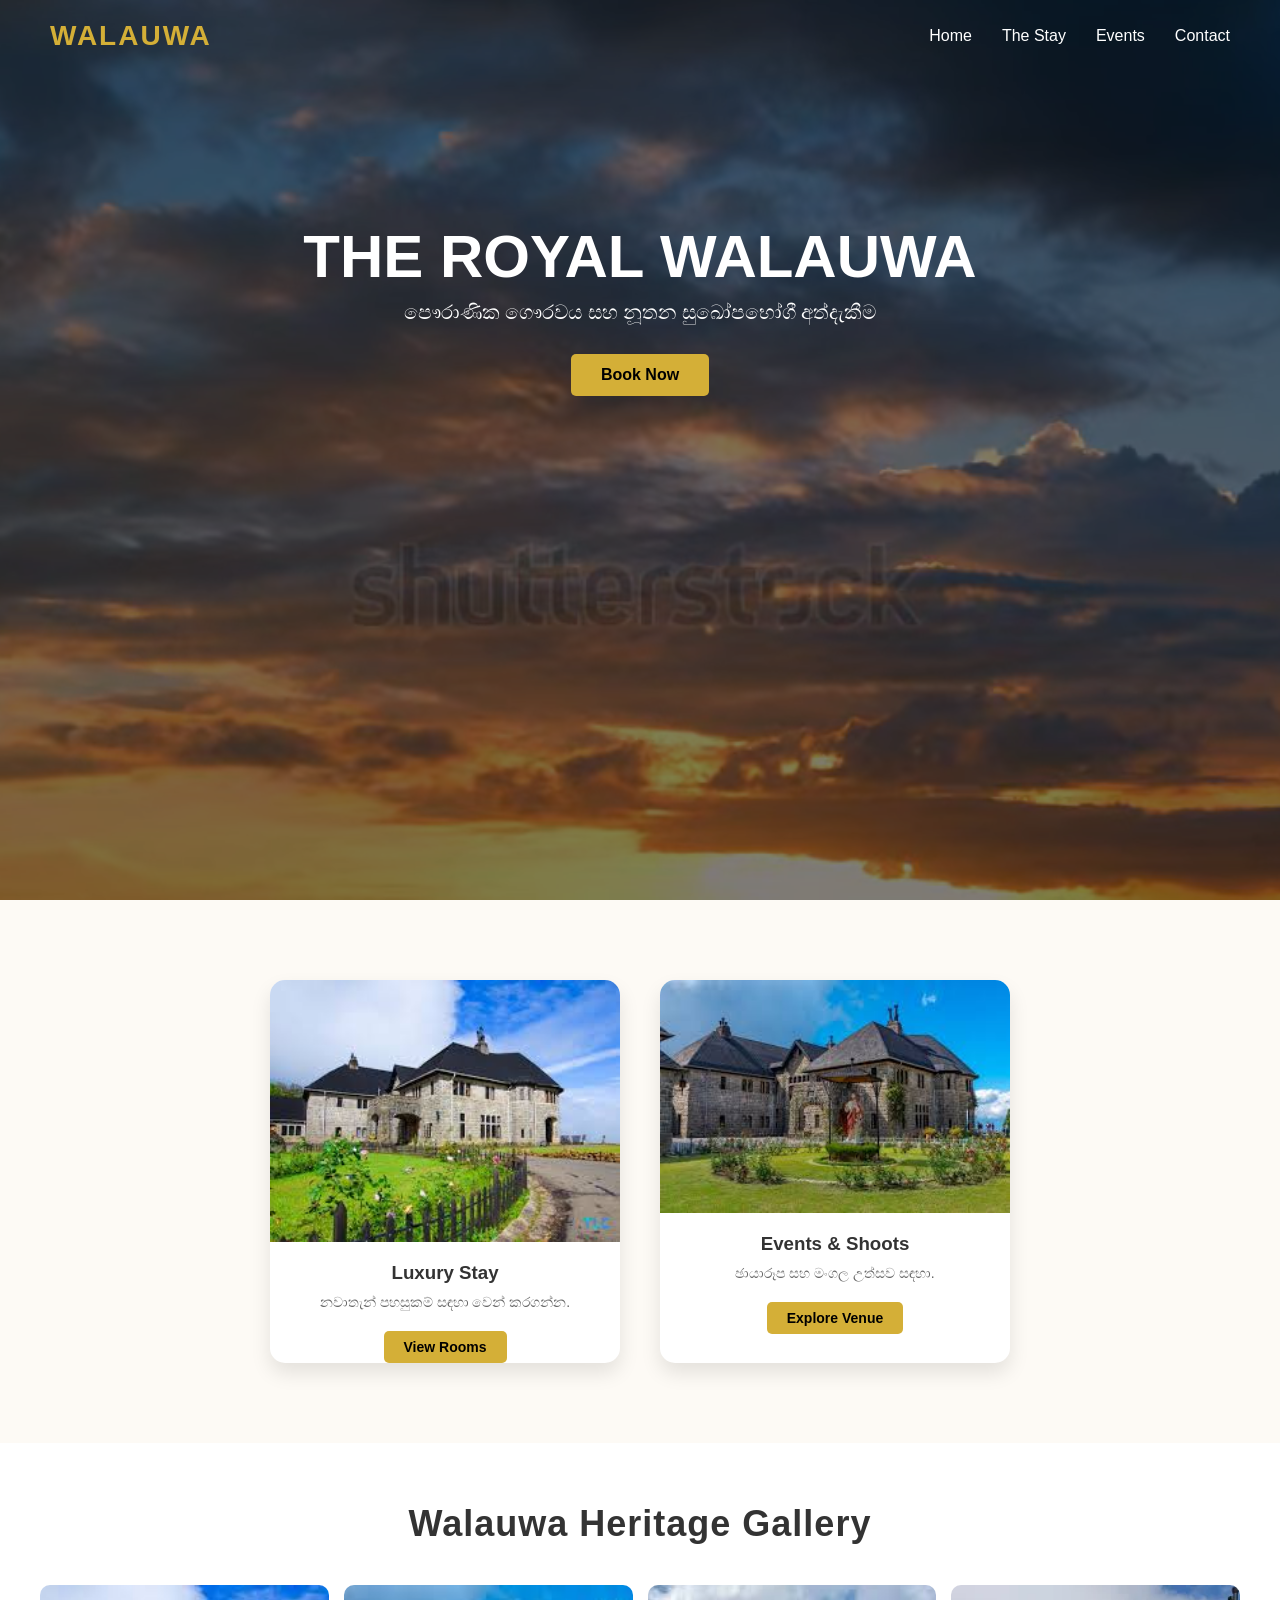
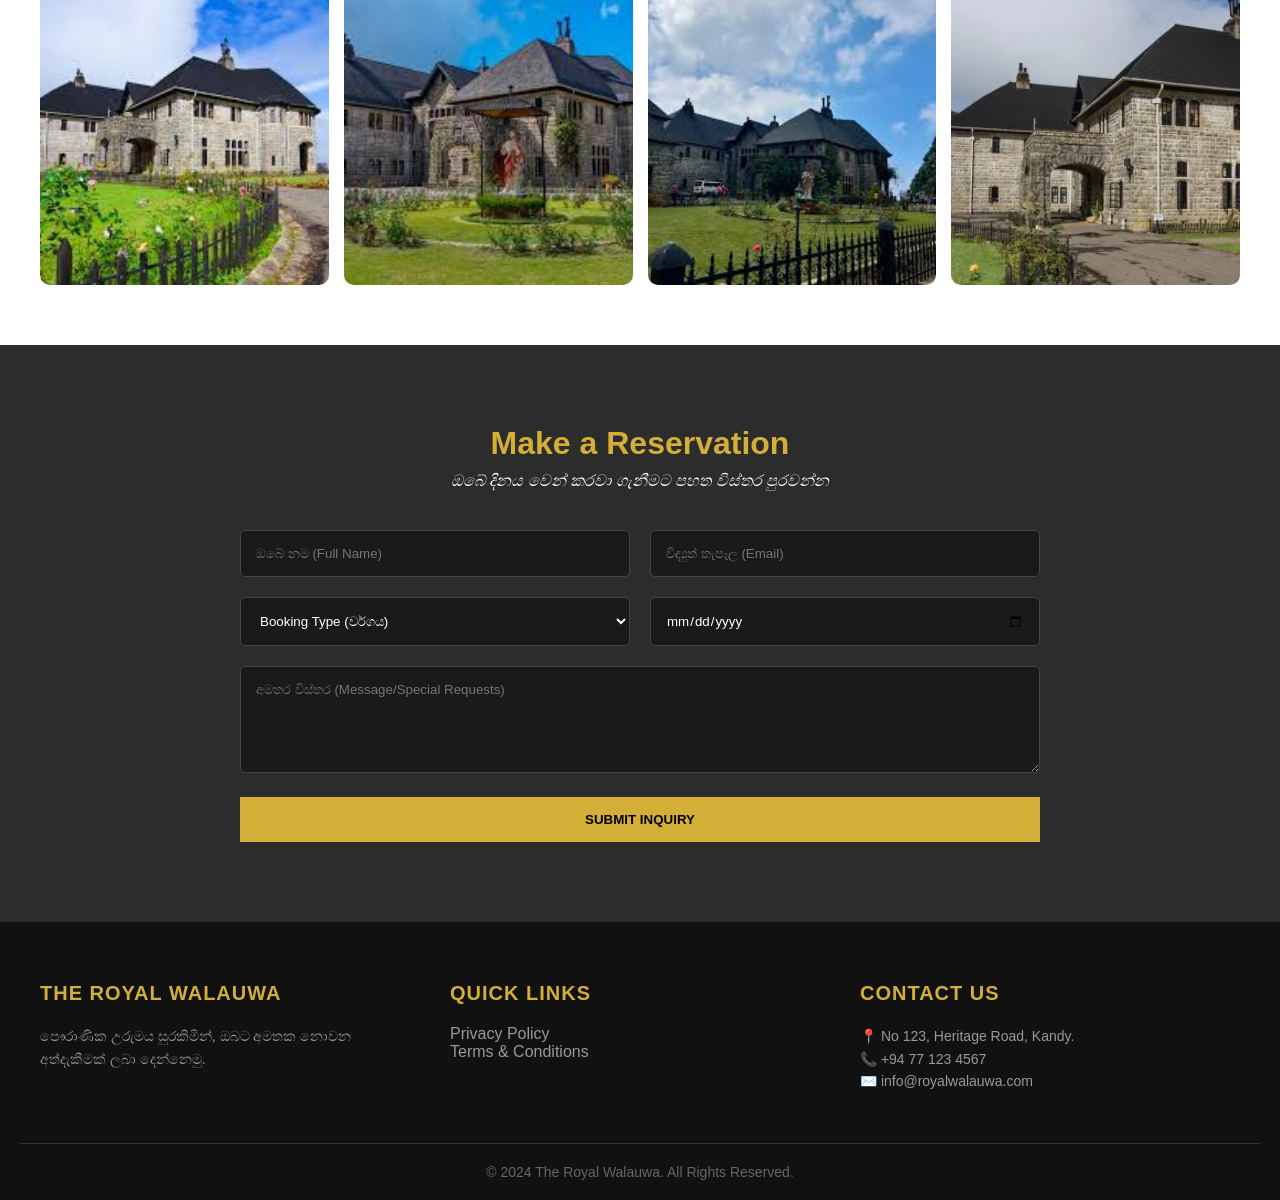
<file: index.html>
<!DOCTYPE html>
<html lang="si">
<head>
    <meta charset="UTF-8">
    <meta name="viewport" content="width=device-width, initial-scale=1.0">
    <title>The Royal Walauwa | Heritage & Luxury</title>
    <link rel="stylesheet" href="css/style.css"> 
</head>
<body>

    <script src="js/script.js"></script>

    <header class="hero">
        <video autoplay muted loop id="bg-video">
            <source src="videos/walauwa_intro.mp4" type="video/mp4">
        </video>
        <div class="overlay">
            <nav>
                <div class="logo">WALAUWA</div>
                <ul>
                    <li><a href="index.html">Home</a></li>
                    <li><a href="rooms.html">The Stay</a></li>
                    <li><a href="events.html">Events</a></li>
                    <li><a href="#contact">Contact</a></li>
                </ul>
            </nav>
            <div class="hero-text">
                <h1>The Royal Walauwa</h1>
                <p>පෞරාණික ගෞරවය සහ නූතන සුඛෝපභෝගී අත්දැකීම</p>
                <button class="btn">Book Now</button>
            </div>
        </div>
    </header>

    <section class="services">
        <div class="card">
            <div class="card-img">
                <img src="images/g1.jpg" alt="Luxury Stay" style="width:100%; height:100%; object-fit:cover;">
            </div>
            <div class="card-body">
                <h3>Luxury Stay</h3>
                <p>නවාතැන් පහසුකම් සඳහා වෙන් කරගන්න.</p>
                <button class="btn" style="padding: 8px 20px; font-size: 14px;">View Rooms</button>
            </div>
        </div>
        
        <div class="card">
            <div class="card-img">
                <img src="images/g2.jpg" alt="Events & Shoots" style="width:100%; height:100%; object-fit:cover;">
            </div>
            <div class="card-body">
                <h3>Events & Shoots</h3>
                <p>ඡායාරූප සහ මංගල උත්සව සඳහා.</p>
                <button class="btn" style="padding: 8px 20px; font-size: 14px;">Explore Venue</button>
            </div>
        </div>
    </section>

    <section class="gallery-section">
        <h2>Walauwa Heritage Gallery</h2>
        <div class="gallery-container">
            <div class="gallery-item">
                <img src="images/g1.jpg" alt="Heritage 1">
                <div class="gallery-overlay">Traditional Architecture</div>
            </div>
            <div class="gallery-item">
                <img src="images/g2.jpg" alt="Heritage 2">
                <div class="gallery-overlay">Ancient Wood Carvings</div>
            </div>
            <div class="gallery-item">
                <img src="images/g3.jpg" alt="Heritage 3">
                <div class="gallery-overlay">Royal Garden</div>
            </div>
            <div class="gallery-item">
                <img src="images/g4.jpg" alt="Heritage 4">
                <div class="gallery-overlay">Luxury Suites</div>
            </div>
        </div>
    </section>

    <section class="booking-section" id="contact">
        <div class="booking-container">
            <h2>Make a Reservation</h2>
            <p>ඔබේ දිනය වෙන් කරවා ගැනීමට පහත විස්තර පුරවන්න</p>
        
            <form id="booking-form">
                <div class="input-group">
                    <input type="text" placeholder="ඔබේ නම (Full Name)" required>
                    <input type="email" placeholder="විද්‍යුත් තැපෑල (Email)" required>
                </div>
            
                <div class="input-group">
                    <select required>
                        <option value="" disabled selected>Booking Type (වර්ගය)</option>
                        <option value="stay">Luxury Stay (නවාතැන්)</option>
                        <option value="wedding">Wedding Shoot (මංගල ඡායාරූප)</option>
                        <option value="event">Commercial Event (වෙනත්)</option>
                    </select>
                    <input type="date" required>
                </div>
            
                <textarea rows="5" placeholder="අමතර විස්තර (Message/Special Requests)"></textarea>
            
                <button type="submit" class="btn-submit">Submit Inquiry</button>
            </form>
        </div>
    </section>

    <footer>
        <div class="footer-content">
            <div class="footer-box">
                <h3 style="color: #d4af37;">The Royal Walauwa</h3>
                <p>පෞරාණික උරුමය සුරකිමින්, ඔබට අමතක නොවන අත්දැකීමක් ලබා දෙන්නෙමු.</p>
            </div>
            <div class="footer-box">
                <h3 style="color: #d4af37;">Quick Links</h3>
                <ul style="list-style: none; padding: 0;">
                    <li><a href="#" style="color: #999; text-decoration: none;">Privacy Policy</a></li>
                    <li><a href="#" style="color: #999; text-decoration: none;">Terms & Conditions</a></li>
                </ul>
            </div>
            <div class="footer-box">
                <h3 style="color: #d4af37;">Contact Us</h3>
                <p>📍 No 123, Heritage Road, Kandy.</p>
                <p>📞 +94 77 123 4567</p>
                <p>✉️ info@royalwalauwa.com</p>
            </div>
        </div>
        <div class="footer-bottom" style="text-align: center; border-top: 1px solid #333; padding-top: 20px; margin-top: 30px; font-size: 14px; color: #666;">
            &copy; 2024 The Royal Walauwa. All Rights Reserved.
        </div>
    </footer>

</body>
</html>
</file>
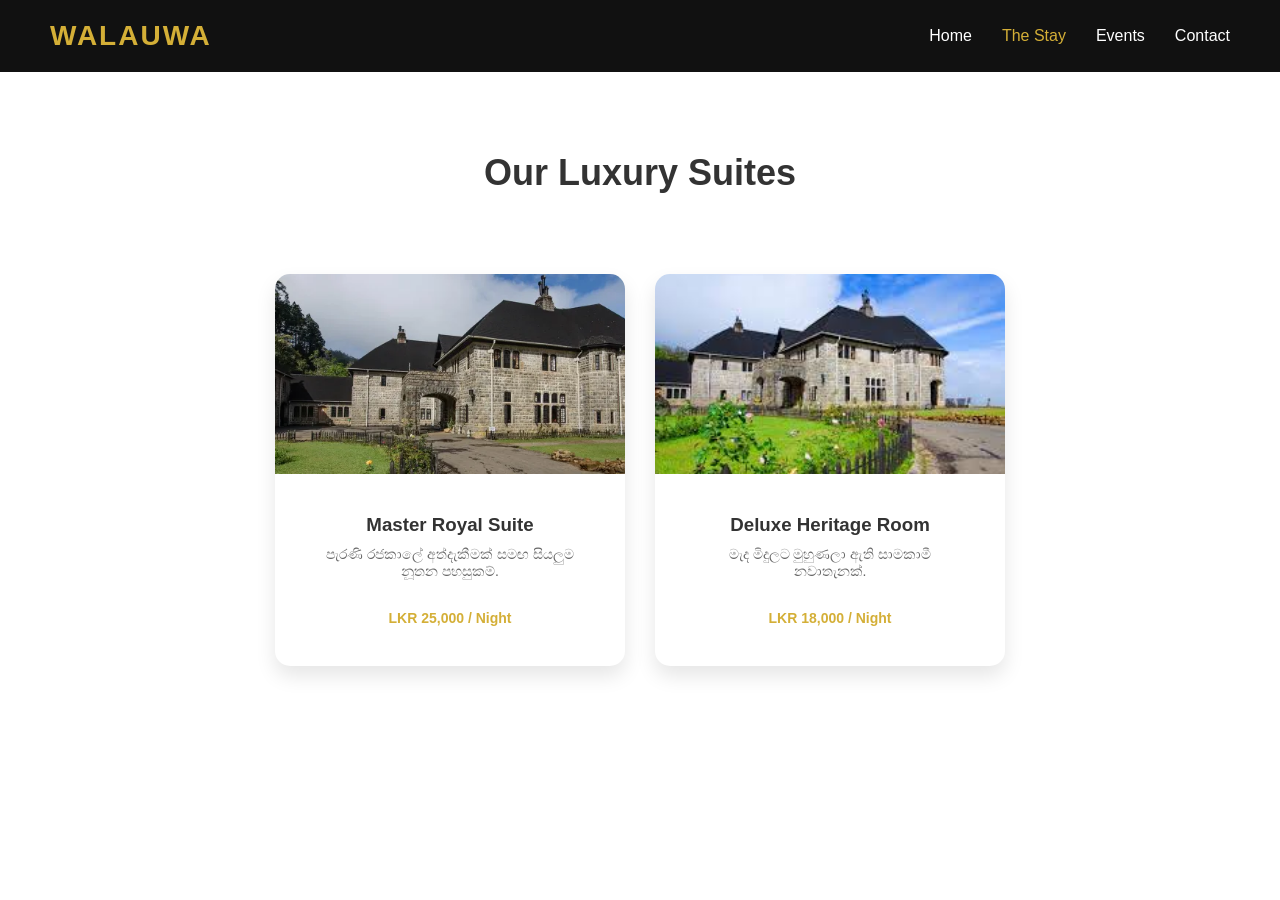
<file: rooms.html>
<!DOCTYPE html>
<html lang="si">
<head>
    <meta charset="UTF-8">
    <meta name="viewport" content="width=device-width, initial-scale=1.0">
    <title>Accommodation | The Royal Walauwa</title>
    <link rel="stylesheet" href="css/style.css">
</head>
<body>
    <nav style="background: #111; display: flex; justify-content: space-between; padding: 20px 50px; align-items: center;">
        <div class="logo">WALAUWA</div>
        <ul style="display: flex; list-style: none;">
            <li style="margin-left: 30px;"><a href="index.html" style="color: white; text-decoration: none;">Home</a></li>
            <li style="margin-left: 30px;"><a href="rooms.html" style="color: #d4af37; text-decoration: none;">The Stay</a></li>
            <li style="margin-left: 30px;"><a href="events.html" style="color: white; text-decoration: none;">Events</a></li>
            <li style="margin-left: 30px;"><a href="index.html#contact" style="color: white; text-decoration: none;">Contact</a></li>
        </ul>
    </nav>

    <section class="services" style="flex-direction: column; align-items: center; background: #fff;">
        <h2 style="font-size: 36px; margin-bottom: 40px; color: #333;">Our Luxury Suites</h2>
        
        <div style="display: flex; flex-wrap: wrap; gap: 30px; justify-content: center;">
            <div class="card">
                <div class="card-img"><img src="images/g4.jpg" alt="Master Suite" style="width:100%; height:200px; object-fit:cover;"></div>
                <div class="card-body" style="padding: 20px;">
                    <h3>Master Royal Suite</h3>
                    <p>පැරණි රජකාලේ අත්දැකීමක් සමඟ සියලුම නූතන පහසුකම්.</p>
                    <p style="color: #d4af37; font-weight: bold; margin-top: 10px;">LKR 25,000 / Night</p>
                </div>
            </div>

            <div class="card">
                <div class="card-img"><img src="images/g1.jpg" alt="Deluxe Room" style="width:100%; height:200px; object-fit:cover;"></div>
                <div class="card-body" style="padding: 20px;">
                    <h3>Deluxe Heritage Room</h3>
                    <p>මැද මිදුලට මුහුණලා ඇති සාමකාමී නවාතැනක්.</p>
                    <p style="color: #d4af37; font-weight: bold; margin-top: 10px;">LKR 18,000 / Night</p>
                </div>
            </div>
        </div>
    </section>

    </body>
</html>
</file>
<file: css/style.css>
/* මුලින්ම මුළු පිටුවම පිළිවෙළක් කරමු */
* {
    margin: 0;
    padding: 0;
    box-sizing: border-box;
    font-family: 'Segoe UI', Tahoma, Geneva, Verdana, sans-serif;
}

/* Hero Section (වීඩියෝ එක තියෙන කොටස) */
.hero {
    position: relative;
    height: 100vh;
    width: 100%;
    display: flex;
    align-items: center;
    justify-content: center;
    overflow: hidden;
}

#bg-video {
    position: absolute;
    top: 0;
    left: 0;
    width: 100%;
    height: 100%;
    object-fit: cover;
    z-index: -1;
}

/* වීඩියෝ එක උඩ අකුරු පැහැදිලිව පේන්න කළු පාට ලේයර් එකක් */
.overlay {
    background: rgba(0, 0, 0, 0.5);
    width: 100%;
    height: 100%;
    position: absolute;
    top: 0;
    left: 0;
    display: flex;
    flex-direction: column;
}

/* Navigation Bar */
nav {
    display: flex;
    justify-content: space-between;
    padding: 20px 50px;
    align-items: center;
}

.logo {
    color: #d4af37; /* Gold Color */
    font-size: 28px;
    font-weight: bold;
    letter-spacing: 2px;
}

nav ul {
    display: flex;
    list-style: none;
}

nav ul li {
    margin-left: 30px;
}

nav ul li a {
    color: white;
    text-decoration: none;
    font-weight: 500;
    transition: 0.3s;
}

nav ul li a:hover {
    color: #d4af37;
}

/* Hero Text */
.hero-text {
    text-align: center;
    color: white;
    margin-top: 150px;
}

.hero-text h1 {
    font-size: 60px;
    margin-bottom: 10px;
    text-transform: uppercase;
}

.hero-text p {
    font-size: 20px;
    margin-bottom: 30px;
}

.btn {
    padding: 12px 30px;
    background: #d4af37;
    border: none;
    color: black;
    font-size: 16px;
    font-weight: bold;
    cursor: pointer;
    border-radius: 5px;
    transition: 0.3s;
}

.btn:hover {
    background: white;
}

/* Services Section & Cards */
.services {
    display: flex;
    justify-content: center;
    padding: 80px 20px;
    background: #fdfaf5; /* Off-white heritage background */
    gap: 40px;
}

.card {
    background: white;
    width: 350px;
    border-radius: 15px;
    overflow: hidden;
    box-shadow: 0 10px 20px rgba(0,0,0,0.1);
    text-align: center;
    transition: 0.3s;
}

.card:hover {
    transform: translateY(-10px);
}

.card-img video {
    width: 100%;
    height: 200px;
    object-fit: cover;
}

.card h3 {
    margin: 20px 0 10px;
    color: #333;
}

.card p {
    padding: 0 20px 20px;
    color: #666;
    font-size: 14px;
}



.gallery-section {
    padding: 60px 20px;
    text-align: center;
    background: #fff;
}

.gallery-section h2 {
    font-size: 36px;
    margin-bottom: 40px;
    color: #333;
    letter-spacing: 1px;
}

.gallery-container {
    display: grid;
    grid-template-columns: repeat(auto-fit, minmax(250px, 1fr));
    gap: 15px;
    max-width: 1200px;
    margin: 0 auto;
}

.gallery-item {
    position: relative;
    overflow: hidden;
    height: 300px;
    border-radius: 10px;
    cursor: pointer;
}

.gallery-item img {
    width: 100%;
    height: 100%;
    object-fit: cover;
    transition: 0.5s;
}

.gallery-overlay {
    position: absolute;
    bottom: -100%;
    left: 0;
    width: 100%;
    background: rgba(212, 175, 55, 0.8); /* Gold background */
    color: black;
    padding: 15px;
    transition: 0.5s;
    font-weight: bold;
}

.gallery-item:hover img {
    transform: scale(1.1);
}

.gallery-item:hover .gallery-overlay {
    bottom: 0;
}


.booking-section {
    padding: 80px 20px;
    background: #2c2c2c; /* Dark elegant background */
    color: white;
    text-align: center;
}

.booking-container {
    max-width: 800px;
    margin: 0 auto;
}

.booking-container h2 {
    color: #d4af37;
    font-size: 32px;
    margin-bottom: 10px;
}

.booking-container p {
    margin-bottom: 40px;
    font-style: italic;
}

.input-group {
    display: flex;
    gap: 20px;
    margin-bottom: 20px;
}

input, select, textarea {
    width: 100%;
    padding: 15px;
    border: 1px solid #444;
    background: #1a1a1a;
    color: white;
    border-radius: 5px;
    outline: none;
}

input:focus, select:focus, textarea:focus {
    border-color: #d4af37;
}

.btn-submit {
    background: #d4af37;
    color: black;
    padding: 15px 40px;
    border: none;
    font-weight: bold;
    text-transform: uppercase;
    cursor: pointer;
    transition: 0.3s;
    margin-top: 20px;
    width: 100%;
}

.btn-submit:hover {
    background: white;
}


/* --- Footer Section Styles --- */
footer {
    background: #111;
    color: #999;
    padding: 60px 20px 20px;
}

.footer-content {
    display: flex;
    justify-content: space-around;
    flex-wrap: wrap; /* ෆෝන් එකෙන් බලද්දී කොටස් එක යට එක වැටෙන්න */
    max-width: 1200px;
    margin: 0 auto;
    gap: 30px;
}

.footer-box {
    flex: 1;
    min-width: 250px;
    margin-bottom: 20px;
}

.footer-box h3 {
    margin-bottom: 20px;
    font-size: 20px;
    text-transform: uppercase;
    letter-spacing: 1px;
}

.footer-box p {
    line-height: 1.6;
    font-size: 14px;
}

/* --- Responsive Adjustments (ෆෝන් එකට ගැලපෙන්න) --- */
@media (max-width: 768px) {
    nav {
        flex-direction: column;
        padding: 20px;
    }

    nav ul {
        margin-top: 20px;
    }

    nav ul li {
        margin: 0 10px;
    }

    .hero-text h1 {
        font-size: 40px;
    }

    .services {
        flex-direction: column;
        align-items: center;
    }

    .input-group {
        flex-direction: column; /* Booking Form එකේ බොක්ස් එක යට එක වැටෙන්න */
    }
}

/* --- Card Image Fix --- */
.card-img img {
    width: 100%;
    height: 200px;
    object-fit: cover;
    display: block;
}

/* --- Smooth Scrolling --- */
html {
    scroll-behavior: smooth; /* මෙනු එකේ Contact එබුවම හෙමින් පල්ලෙහාට යන්න */
}
</file>
